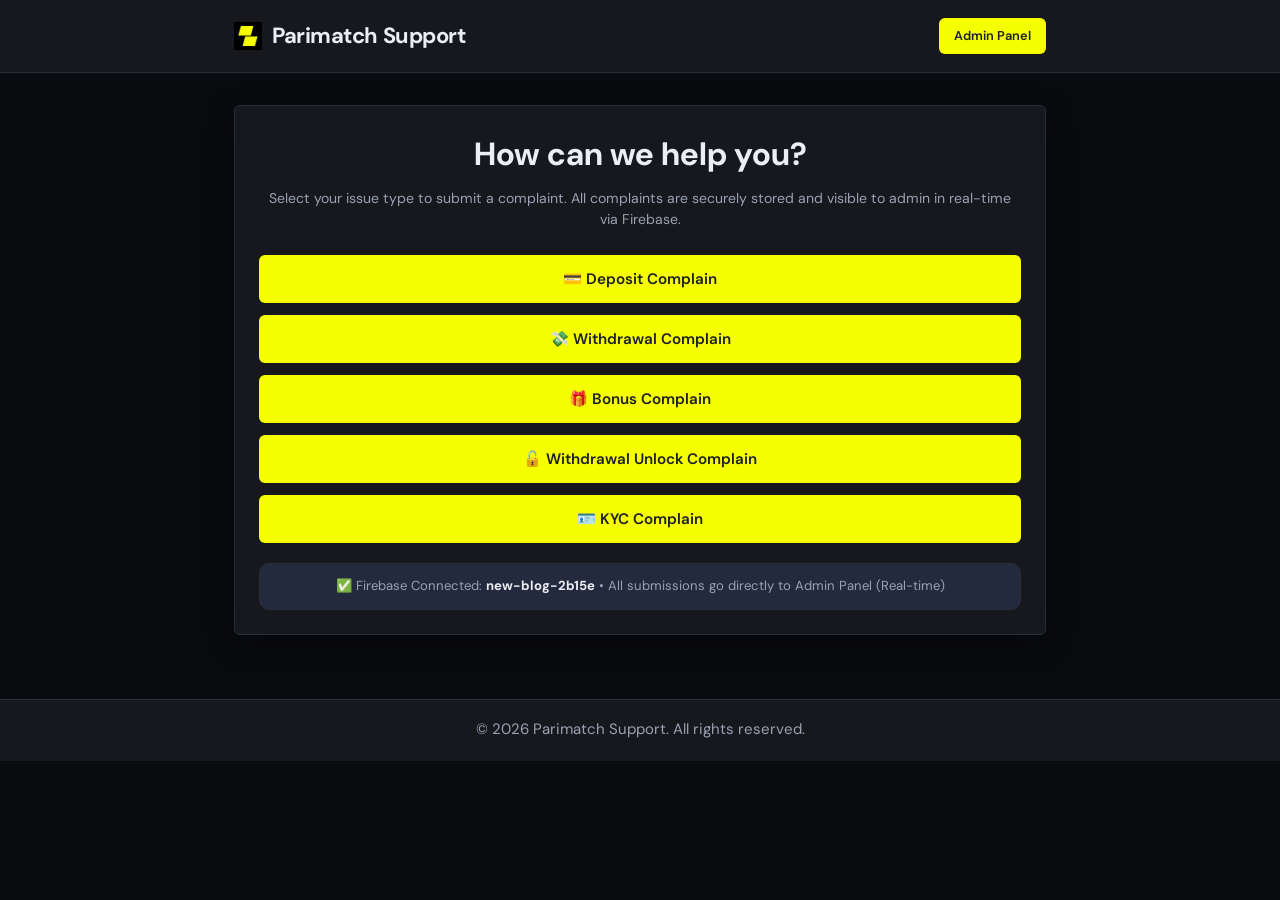
<file: index.html>
<!DOCTYPE html>
<html lang="en" data-theme="dark">
<head>
  <meta charset="UTF-8" />
  <meta name="viewport" content="width=device-width, initial-scale=1.0" />
  <title>Parimatch Support — Help Center</title>
  <link rel="icon" type="image/png" href="assets/logo.png" />
  <link rel="preconnect" href="https://fonts.googleapis.com" />
  <link rel="preconnect" href="https://fonts.gstatic.com" crossorigin />
  <link href="https://fonts.googleapis.com/css2?family=DM+Sans:ital,opsz,wght@0,9..40,400;0,9..40,500;0,9..40,600;0,9..40,700;0,9..40,800;1,9..40,400&display=swap" rel="stylesheet" />
  <link rel="stylesheet" href="assets/own-library.css" />
  <link rel="stylesheet" href="assets/index.css" />
</head>
<body>
  <header class="page-header">
    <div class="header-inner">
      <img class="logo-icon" src="assets/logo.png" alt="Parimatch Support logo" />
      <div class="logo-text">Parimatch Support</div>
      <a class="btn primary" href="admin/index.html" style="margin-left:auto; height:36px; padding:0 14px; font-size:0.8rem;">Admin Panel</a>
    </div>
  </header>

  <main class="container" style="max-width:860px;">
    <div class="card panel complain-anim d2" style="text-align:center;">
      <h1 class="page-title" style="margin-bottom:8px;">How can we help you?</h1>
      <p class="page-sub" style="color:var(--muted); margin-bottom:24px;">Select your issue type to submit a complaint. All complaints are securely stored and visible to admin in real-time via Firebase.</p>
      <div style="display: flex; flex-direction: column; gap: 12px;">
        <a class="btn primary" style="width: 100%; height:48px; font-size:0.95rem;" href="Deposite%20problem/index.html">💳 Deposit Complain</a>
        <a class="btn primary" style="width: 100%; height:48px; font-size:0.95rem;" href="Withdrwal%20problem/index.html">💸 Withdrawal Complain</a>
        <a class="btn primary" style="width: 100%; height:48px; font-size:0.95rem;" href="Bonus%20problem/index.html">🎁 Bonus Complain</a>
        <a class="btn primary" style="width: 100%; height:48px; font-size:0.95rem;" href="Unlock%20%20withdrawal/index.html">🔓 Withdrawal Unlock Complain</a>
        <a class="btn primary" style="width: 100%; height:48px; font-size:0.95rem;" href="Kyc%20problem/index.html">🪪 KYC Complain</a>
      </div>
      <div style="margin-top:20px; padding:12px; background:var(--accent-soft); border:1px solid var(--border); border-radius:10px; font-size:0.82rem; color:var(--muted);">
        ✅ Firebase Connected: <strong style="color:var(--text);">new-blog-2b15e</strong> • All submissions go directly to Admin Panel (Real-time)
      </div>
    </div>
  </main>

  <footer><p>&copy; 2026 Parimatch Support. All rights reserved.</p></footer>
</body>
</html>
</file>
<file: assets/own-library.css>
/* ============================================================
   OWN Library — consolidated design tokens + components
   (unofficial local build: tokens/classes OWN LABRARY se liye hain)
   ============================================================ */

/* ---------- Design tokens ---------- */
:root {
  --bg: #f4f5f7;
  --card: #ffffff;
  --text: #1f2430;
  --muted: #6b7280;
  --border: #e5e7eb;
  --shadow: 0 8px 30px rgba(0, 0, 0, 0.08);
  --accent: #4f6bed;
  --accent-soft: rgba(79, 107, 237, 0.10);
  --yes: #22a06b;
  --yes-soft: rgba(34, 160, 107, 0.12);
  --no: #e5484d;
  --no-soft: rgba(229, 72, 77, 0.12);
  --warn: #c2740a;
  --warn-soft: rgba(194, 116, 10, 0.13);
  --track-off: #d8dce3;
  --radius: 6px;
}

[data-theme="dark"] {
  --bg: #12141a;
  --card: #1c1f28;
  --text: #eceef3;
  --muted: #9aa1b2;
  --border: #2a2e3a;
  --shadow: 0 8px 30px rgba(0, 0, 0, 0.4);
  --accent: #7b92ff;
  --accent-soft: rgba(123, 146, 255, 0.14);
  --yes: #35c98b;
  --yes-soft: rgba(53, 201, 139, 0.16);
  --no: #ff6b6f;
  --no-soft: rgba(229, 72, 77, 0.16);
  --warn: #f0b543;
  --warn-soft: rgba(240, 181, 67, 0.16);
  --track-off: #3a4050;
}

* { box-sizing: border-box; margin: 0; padding: 0; }

body {
  min-height: 100vh;
  background: var(--bg);
  color: var(--text);
  font-family: system-ui, -apple-system, "Segoe UI", Roboto, sans-serif;
  font-size: 15px;
  line-height: 1.55;
  transition: background 0.3s, color 0.3s;
}

:focus-visible { outline: 2px solid var(--accent); outline-offset: 2px; }
[hidden] { display: none !important; }

/* ---------- Theme toggle ---------- */
.theme-toggle {
  width: 46px;
  height: 46px;
  border-radius: var(--radius);
  border: 1px solid var(--border);
  background: var(--card);
  color: var(--text);
  display: flex;
  align-items: center;
  justify-content: center;
  cursor: pointer;
  box-shadow: var(--shadow);
  transition: transform 0.2s, background 0.3s;
}
.theme-toggle:hover { transform: scale(1.08); }
.theme-toggle svg { width: 22px; height: 22px; }
.theme-toggle .icon-sun { display: none; }
[data-theme="dark"] .theme-toggle .icon-sun { display: block; }
[data-theme="dark"] .theme-toggle .icon-moon { display: none; }

/* ---------- Cards / panels ---------- */
.card, .panel {
  background: var(--card);
  border: 1px solid var(--border);
  border-radius: var(--radius);
  box-shadow: var(--shadow);
  padding: 24px;
  transition: background 0.3s, border-color 0.3s;
}
.card h2, .panel h2 {
  font-size: 0.85rem;
  text-transform: uppercase;
  letter-spacing: 0.06em;
  color: var(--muted);
  margin-bottom: 14px;
}
.panel-note { color: var(--muted); font-size: 0.85rem; margin-bottom: 18px; }

/* ---------- Buttons ---------- */
.btn {
  display: inline-flex;
  align-items: center;
  justify-content: center;
  gap: 7px;
  padding: 10px 20px;
  border-radius: var(--radius);
  font-family: inherit;
  font-size: 0.95rem;
  font-weight: 600;
  line-height: 1;
  cursor: pointer;
  border: 1px solid transparent;
  transition: transform 0.15s, opacity 0.2s, background 0.2s, border-color 0.2s, color 0.2s;
}
.btn svg { width: 16px; height: 16px; flex: 0 0 auto; }
.btn:hover:not(:disabled) { transform: translateY(-2px); opacity: 0.92; }
.btn:active:not(:disabled) { transform: translateY(0); }
.btn:disabled { opacity: 0.45; cursor: not-allowed; }
.btn.loading { opacity: 0.8; cursor: progress; }
.btn.primary { background: var(--accent); color: #fff; }
.btn.secondary { background: var(--bg); border-color: var(--border); color: var(--text); }
.btn.secondary:hover:not(:disabled) { border-color: var(--accent); color: var(--accent); }
.btn.success { background: var(--yes); color: #fff; }
.btn.danger { background: var(--no); color: #fff; }
.btn.outline { background: transparent; border-color: var(--border); color: var(--text); }
.btn.outline:hover:not(:disabled) { border-color: var(--accent); color: var(--accent); }
.btn.ghost { background: transparent; color: var(--accent); }
.btn.ghost:hover:not(:disabled) { background: var(--bg); }
.btn.sm { padding: 6px 14px; font-size: 0.82rem; }
.btn.lg { padding: 14px 28px; font-size: 1.05rem; }
.btn.full { width: 100%; }
.spin {
  width: 14px; height: 14px;
  border: 2px solid currentColor;
  border-right-color: transparent;
  border-radius: 50%;
  animation: spin 0.7s linear infinite;
  flex: 0 0 auto;
}
@keyframes spin { to { transform: rotate(360deg); } }

/* ---------- Modal / overlay ---------- */
.overlay {
  position: fixed;
  inset: 0;
  z-index: 70;
  display: flex;
  align-items: center;
  justify-content: center;
  padding: 16px;
  background: rgba(0, 0, 0, 0.5);
  opacity: 0;
  visibility: hidden;
  transition: opacity 0.22s, visibility 0.22s;
}
.overlay.open { opacity: 1; visibility: visible; }
body.no-scroll { overflow: hidden; }

.modal {
  width: min(440px, 100%);
  max-height: calc(100vh - 32px);
  overflow-y: auto;
  background: var(--card);
  border: 1px solid var(--border);
  border-radius: var(--radius);
  box-shadow: 0 24px 60px rgba(0, 0, 0, 0.25);
  padding: 22px;
  transform: scale(0.96) translateY(10px);
  transition: transform 0.22s cubic-bezier(0.2, 0.9, 0.3, 1.05);
}
.overlay.open .modal { transform: scale(1) translateY(0); }
.modal.wide { width: min(560px, 100%); }

.modal-head { display: flex; align-items: flex-start; gap: 12px; margin-bottom: 14px; }
.modal-icon {
  width: 38px; height: 38px;
  border-radius: var(--radius);
  display: flex; align-items: center; justify-content: center;
  flex: 0 0 auto;
}
.modal-icon svg { width: 19px; height: 19px; }
.modal-icon.danger { background: var(--no-soft); color: var(--no); }
.modal-icon.accent { background: var(--accent-soft); color: var(--accent); }
.modal-icon.success { background: var(--yes-soft); color: var(--yes); }
.modal-icon.warning { background: var(--warn-soft); color: var(--warn); }
.modal-title { flex: 1; min-width: 0; padding-top: 1px; }
.modal-title h3 { font-size: 1.05rem; margin-bottom: 3px; }
.modal-title p { color: var(--muted); font-size: 0.85rem; line-height: 1.5; }
.modal-close {
  width: 30px; height: 30px;
  border: 0;
  border-radius: var(--radius);
  background: transparent;
  color: var(--muted);
  display: flex; align-items: center; justify-content: center;
  cursor: pointer;
  flex: 0 0 auto;
  transition: background 0.2s, color 0.2s;
}
.modal-close:hover { background: var(--bg); color: var(--text); }
.modal-close svg { width: 16px; height: 16px; }
.modal-body { color: var(--muted); font-size: 0.87rem; line-height: 1.6; }
.modal-body strong { color: var(--text); }
.modal-field { display: flex; flex-direction: column; gap: 6px; margin-top: 14px; }
.modal-field label { font-size: 0.8rem; font-weight: 600; color: var(--text); }
.modal-field input,
.modal-field select {
  width: 100%;
  height: 42px;
  padding: 0 12px;
  border: 1px solid var(--border);
  border-radius: var(--radius);
  background: var(--card);
  color: var(--text);
  font-family: inherit;
  font-size: 0.9rem;
}
.modal-field input:focus,
.modal-field select:focus {
  outline: none;
  border-color: var(--accent);
  box-shadow: 0 0 0 3px var(--accent-soft);
}
.modal-actions {
  display: flex;
  align-items: center;
  justify-content: flex-end;
  gap: 8px;
  margin-top: 20px;
  flex-wrap: wrap;
}
@media (max-width: 480px) {
  .modal { padding: 18px; }
  .modal-actions .btn { flex: 1; }
}

/* ---------- Select ---------- */
.select-wrap { position: relative; }
.select {
  appearance: none;
  -webkit-appearance: none;
  width: 100%;
  height: 44px;
  padding: 0 40px 0 13px;
  border: 1px solid var(--border);
  border-radius: var(--radius);
  background: var(--card);
  color: var(--text);
  font-family: inherit;
  font-size: 0.9rem;
  cursor: pointer;
  transition: border-color 0.2s, box-shadow 0.2s, background 0.2s;
}
.select:hover { border-color: var(--muted); }
.select:focus { outline: none; border-color: var(--accent); box-shadow: 0 0 0 3px var(--accent-soft); }
.select:disabled { background: var(--bg); color: var(--muted); cursor: not-allowed; }
.select option { background: var(--card); color: var(--text); }
.chev {
  position: absolute;
  right: 13px;
  top: 50%;
  transform: translateY(-50%);
  color: var(--muted);
  pointer-events: none;
  display: flex;
}
.chev svg { width: 16px; height: 16px; }
.help { font-size: 0.75rem; color: var(--muted); line-height: 1.4; }
.help.error { color: var(--no); }
.field.has-error .select { border-color: var(--no); }
.field.has-error .chev { color: var(--no); }

/* ---------- Badges ---------- */
.badge {
  display: inline-flex;
  align-items: center;
  gap: 5px;
  padding: 3px 9px;
  border-radius: var(--radius);
  font-size: 0.72rem;
  font-weight: 700;
  white-space: nowrap;
}
.badge .dot { width: 6px; height: 6px; border-radius: 50%; background: currentColor; }
.badge.success { background: var(--yes-soft); color: var(--yes); }
.badge.warning { background: var(--warn-soft); color: var(--warn); }
.badge.danger { background: var(--no-soft); color: var(--no); }
.badge.info { background: var(--accent-soft); color: var(--accent); }
.badge.neutral { background: var(--bg); color: var(--muted); border: 1px solid var(--border); }
.badge.solid.success { background: var(--yes); color: #fff; }
.badge.solid.warning { background: var(--warn); color: #fff; }
.badge.solid.danger { background: var(--no); color: #fff; }
.badge.solid.info { background: var(--accent); color: #fff; }
.badge.solid.neutral { background: var(--muted); color: #fff; border: 0; }
.badge.sm { padding: 1px 6px; font-size: 0.65rem; }
.badge.lg { padding: 5px 10px; font-size: 0.78rem; }
.badge.pill { border-radius: 999px; }

/* ---------- Alerts ---------- */
.alert {
  display: flex;
  align-items: flex-start;
  gap: 11px;
  padding: 12px 14px;
  border: 1px solid var(--border);
  border-radius: var(--radius);
  background: var(--card);
}
.alert.hidden { display: none; }
.alert-icon {
  width: 30px; height: 30px;
  border-radius: var(--radius);
  display: flex; align-items: center; justify-content: center;
  flex: 0 0 auto;
}
.alert-icon svg { width: 17px; height: 17px; }
.alert-body { flex: 1; min-width: 0; }
.alert-body strong { display: block; font-size: 0.87rem; margin-bottom: 2px; }
.alert-body p { font-size: 0.8rem; line-height: 1.45; color: var(--muted); }
.alert.info { border-color: rgba(79, 107, 237, 0.28); background: rgba(79, 107, 237, 0.07); }
.alert.info .alert-icon { background: var(--accent-soft); color: var(--accent); }
.alert.success { border-color: rgba(34, 160, 107, 0.28); background: rgba(34, 160, 107, 0.07); }
.alert.success .alert-icon { background: var(--yes-soft); color: var(--yes); }
.alert.warning { border-color: rgba(194, 116, 10, 0.30); background: rgba(194, 116, 10, 0.08); }
.alert.warning .alert-icon { background: var(--warn-soft); color: var(--warn); }
.alert.danger { border-color: rgba(229, 72, 77, 0.28); background: rgba(229, 72, 77, 0.07); }
.alert.danger .alert-icon { background: var(--no-soft); color: var(--no); }
[data-theme="dark"] .alert.info { background: rgba(79, 107, 237, 0.12); }
[data-theme="dark"] .alert.success { background: rgba(53, 201, 139, 0.12); }
[data-theme="dark"] .alert.warning { background: rgba(240, 181, 67, 0.12); }
[data-theme="dark"] .alert.danger { background: rgba(229, 72, 77, 0.12); }

/* ---------- App-specific helpers (tokens use karke) ---------- */
.swatch {
  display: inline-block;
  width: 12px; height: 12px;
  border-radius: 50%;
  margin-right: 6px;
  vertical-align: -1px;
  border: 1px solid rgba(0, 0, 0, 0.25);
}

/* dice chips (1-6) */
.dice-row { display: flex; gap: 8px; justify-content: space-between; flex-wrap: wrap; }
.die {
  flex: 1 1 0;
  min-width: 46px;
  min-height: 48px;
  padding: 6px;
  background: var(--card);
  border: 2px solid var(--border);
  border-radius: var(--radius);
  cursor: pointer;
  display: grid;
  grid-template: repeat(3, 1fr) / repeat(3, 1fr);
  place-items: center;
  transition: border-color 0.15s, background 0.15s, transform 0.15s;
}
.die:hover { transform: translateY(-2px); border-color: var(--accent); }
.die[aria-pressed="true"] { background: var(--accent); border-color: var(--accent); }
.die .pip { width: 8px; height: 8px; border-radius: 50%; background: var(--text); }
.die[aria-pressed="true"] .pip { background: #fff; }

/* colour choice chips */
.chips { display: flex; flex-wrap: wrap; gap: 8px; }
.chip {
  flex: 1 1 auto;
  min-width: 120px;
  padding: 11px 10px;
  font-family: inherit;
  font-weight: 700;
  font-size: 0.88rem;
  color: var(--text);
  background: var(--bg);
  border: 2px solid transparent;
  border-radius: var(--radius);
  cursor: pointer;
  transition: border-color 0.15s, background 0.15s;
}
.chip[aria-pressed="true"] { border-color: var(--accent); background: var(--accent-soft); }
.chip:disabled { opacity: 0.4; cursor: not-allowed; }

/* key-value rows inside the result modal */
.kv { display: grid; grid-template-columns: auto 1fr; gap: 6px 12px; font-size: 0.84rem; margin-top: 4px; }
.kv dt { color: var(--muted); font-weight: 600; }
.kv dd { margin: 0; font-weight: 700; text-align: right; }

/* move ranking table */
.rank-table { width: 100%; border-collapse: collapse; font-size: 0.78rem; margin-top: 8px; }
.rank-table th {
  text-align: left;
  font-size: 0.68rem;
  text-transform: uppercase;
  letter-spacing: 0.05em;
  color: var(--muted);
  padding: 6px 8px;
  border-bottom: 1px solid var(--border);
}
.rank-table td { padding: 7px 8px; border-bottom: 1px solid var(--border); }
.rank-table tr.best td { background: var(--accent-soft); font-weight: 700; }
.rank-table tr:last-child td { border-bottom: 0; }
</file>
<file: assets/index.css>
/* Global overrides - matches original dark theme */
body {
  background: #0a0b0f;
  font-family: "DM Sans", system-ui, -apple-system, "Segoe UI", Roboto, sans-serif;
}

/* Header */
.page-header {
  background: #16181e;
  border-bottom: 1px solid var(--border);
  position: sticky;
  top: 0;
  z-index: 100;
}
.header-inner {
  max-width: 860px;
  margin: 0 auto;
  padding: 14px 16px;
  display: flex;
  align-items: center;
  gap: 10px;
}
.logo-icon {
  width: 28px;
  height: 28px;
  flex-shrink: 0;
}
.logo-text {
  flex: 1;
  font-size: 20px;
  font-weight: 700;
  letter-spacing: -0.02em;
}

/* Menu button */
.menu-btn {
  width: 42px;
  height: 42px;
  border: 1px solid var(--border);
  background: #1e2128;
  border-radius: var(--radius);
  color: var(--text);
  display: flex;
  align-items: center;
  justify-content: center;
  cursor: pointer;
  flex-shrink: 0;
  transition: background 0.2s;
}
.menu-btn:hover { background: #242833; }
.menu-btn svg { width: 20px; height: 20px; }

.menu-overlay {
  position: fixed;
  inset: 0;
  background: rgba(0, 0, 0, 0.55);
  z-index: 200;
  opacity: 0;
  visibility: hidden;
  transition: opacity 0.3s, visibility 0.3s;
}
.menu-overlay.open { opacity: 1; visibility: visible; }

.side-menu {
  position: fixed;
  top: 0;
  left: 0;
  height: 100%;
  width: min(300px, 85vw);
  background: #16181e;
  border-right: 1px solid var(--border);
  z-index: 201;
  transform: translateX(-100%);
  transition: transform 0.3s cubic-bezier(0.4, 0, 0.2, 1);
  display: flex;
  flex-direction: column;
  padding: 18px 14px;
  overflow-y: auto;
}
.side-menu.open { transform: translateX(0); }
.side-menu-head {
  display: flex;
  align-items: center;
  gap: 10px;
  padding-bottom: 14px;
  margin-bottom: 10px;
  border-bottom: 1px solid var(--border);
}
.side-menu-head img { width: 26px; height: 26px; }
.side-menu-head span { flex: 1; font-weight: 700; font-size: 1.05rem; }
.side-close {
  width: 34px;
  height: 34px;
  border: 1px solid var(--border);
  background: #1e2128;
  border-radius: var(--radius);
  color: var(--text);
  display: flex;
  align-items: center;
  justify-content: center;
  cursor: pointer;
  flex-shrink: 0;
}
.side-close:hover { background: #242833; }
.side-close svg { width: 16px; height: 16px; }
.side-menu a.side-link {
  display: block;
  padding: 13px 14px;
  color: var(--text);
  text-decoration: none;
  font-size: 0.95rem;
  font-weight: 600;
  border-radius: var(--radius);
  transition: background 0.15s, color 0.15s;
}
.side-menu a.side-link:hover { background: #1e2128; color: #F5FF00; }
.side-menu a.side-link.active { background: #1e2128; color: #F5FF00; }

/* Containers */
.container {
  max-width: 860px;
  margin: 0 auto;
  padding: 24px 16px 48px;
  display: flex;
  flex-direction: column;
  gap: 18px;
}
.container.landing {
  max-width: 860px;
  gap: 20px;
}
.container.site {
  max-width: 1040px;
  padding: 24px 13px 48px;
}
.card, .panel { background: #16181e; }
.page-header, footer { background: #16181e; }


/* Landing specific */
.landing .banner-wrapper {
  padding: 0;
  overflow: hidden;
}
.landing .banner-wrapper img {
  display: block;
  width: 100%;
  height: auto;
}
.banner-fallback {
  display: grid;
  place-items: center;
  min-height: 220px;
  padding: 24px;
  color: var(--muted);
  font-size: 0.88rem;
  text-align: center;
}
.banner-fallback[hidden] { display: none !important; }
.content {
  text-align: center;
  padding: 32px 24px;
}
.content h1 {
  font-size: 1.5rem;
  line-height: 1.3;
  font-weight: 700;
  color: var(--text);
  margin-bottom: 12px;
}
.content p {
  color: var(--muted);
  max-width: 640px;
  margin: 0 auto 22px;
}
.feature-list {
  list-style: none;
  max-width: 480px;
  margin: 0 auto 26px;
  display: flex;
  flex-direction: column;
  gap: 14px;
  text-align: left;
}
.feature-list li {
  display: flex;
  align-items: center;
  gap: 12px;
  font-size: 0.95rem;
  color: var(--text);
}
.feature-icon {
  width: 34px;
  height: 34px;
  border-radius: 50%;
  display: flex;
  align-items: center;
  justify-content: center;
  flex-shrink: 0;
  background: #1e2128;
  color: #c8ccd6;
}
.feature-icon svg { width: 17px; height: 17px; }
.actions {
  display: flex;
  justify-content: center;
  flex-wrap: wrap;
  gap: 10px;
}
.btn.primary {
  background: #F5FF00;
  color: #1c1f28;
  text-decoration: none;
}
.btn.primary:hover:not(:disabled) { background: #E8F100; }

/* Intro overlay */
#introOverlay {
  position: fixed;
  inset: 0;
  z-index: 9999;
  background: transparent;
  opacity: 1;
  transition: opacity 0.7s cubic-bezier(0.4, 0, 0.2, 1);
}
#introOverlay iframe {
  width: 100%;
  height: 100%;
  border: 0;
  display: block;
}
#introOverlay.fade-out { opacity: 0; pointer-events: none; }
body.intro-active { overflow: hidden; }

/* Site specific */
.banner-wrapper {
  padding: 0;
  overflow: hidden;
}
.banner-wrapper img {
  display: block;
  width: 100%;
  height: auto;
}
.problem-heading {
  text-align: center;
  font-size: 1.3rem;
  font-weight: 700;
  color: var(--text);
  margin-top: 6px;
}
.problem-card {
  display: flex;
  flex-direction: column;
  align-items: center;
  gap: 18px;
  padding: 30px 24px;
  text-align: center;
}
.problem-icon {
  width: 72px;
  height: 72px;
  display: block;
}
.problem-title {
  font-size: 1.05rem;
  font-weight: 700;
  color: var(--text);
}
.site .btn.primary {
  width: 100%;
  max-width: 340px;
  padding: 16px 28px;
  font-size: 1.05rem;
  font-weight: 700;
}

/* About / Terms */
.page-title { font-size: 1.6rem; font-weight: 700; margin-bottom: 6px; }
.page-sub { color: var(--muted); font-size: 0.88rem; margin-bottom: 22px; }
.tsec { margin-bottom: 26px; }
.tsec h2 {
  font-size: 1.05rem; font-weight: 700;
  color: #F5FF00; margin-bottom: 10px;
}
.tsec p { color: var(--muted); font-size: 0.92rem; line-height: 1.7; margin-bottom: 10px; }
.tsec ul { color: var(--muted); font-size: 0.92rem; line-height: 1.7; padding-left: 22px; margin-bottom: 10px; }
.tsec li { margin-bottom: 6px; }
.tsec strong { color: var(--text); }
.steps { list-style: none; padding-left: 0; }
.steps li {
  display: flex; gap: 12px; align-items: flex-start;
  margin-bottom: 14px;
}
.step-num {
  width: 28px; height: 28px; border-radius: 50%;
  background: #F5FF00; color: #1c1f28;
  font-weight: 800; font-size: 0.85rem;
  display: flex; align-items: center; justify-content: center;
  flex-shrink: 0;
}

/* All complains */
.empty-state {
  display: flex;
  flex-direction: column;
  align-items: center;
  gap: 16px;
  padding: 44px 24px;
  text-align: center;
}
.empty-icon {
  width: 64px; height: 64px;
  border-radius: 50%;
  background: #1e2128;
  display: flex; align-items: center; justify-content: center;
  color: #c8ccd6;
}
.empty-icon svg { width: 28px; height: 28px; }
.empty-state h2 { font-size: 1.15rem; font-weight: 700; }
.empty-state p { color: var(--muted); font-size: 0.9rem; max-width: 420px; line-height: 1.6; }

@media (min-width: 768px) {
  .header-inner { padding: 18px 24px; }
  .logo-text { font-size: 22px; }
  .container { padding: 32px 24px 64px; }
  .container.site { padding: 32px 19px 64px; }
  .content { padding: 40px 32px; }
  .content h1 { font-size: 2rem; }
  .content p { font-size: 1.05rem; }
  .page-title { font-size: 2rem; }
}

/* ---------- Complain pages (Site) ---------- */
.complain-head {
  display: flex;
  align-items: center;
  gap: 14px;
  margin-bottom: 10px;
}
.complain-icon-wrap {
  width: 52px;
  height: 52px;
  border-radius: var(--radius);
  background: #1e2128;
  border: 1px solid var(--border);
  display: flex;
  align-items: center;
  justify-content: center;
  flex-shrink: 0;
}
.complain-icon-wrap img {
  width: 28px;
  height: 28px;
}
.back-link {
  display: inline-flex;
  align-items: center;
  gap: 6px;
  color: var(--muted);
  font-size: 0.88rem;
  font-weight: 600;
  text-decoration: none;
  margin-bottom: 14px;
}
.back-link:hover { color: #F5FF00; }
.back-link svg { width: 16px; height: 16px; }

.form-grid {
  display: grid;
  gap: 16px;
}
@media (min-width: 620px) {
  .form-grid.two { grid-template-columns: 1fr 1fr; }
}
.form-group {
  display: flex;
  flex-direction: column;
  gap: 7px;
}
.form-group label {
  font-size: 0.85rem;
  font-weight: 700;
  color: var(--text);
}
.form-group label span.req { color: #ff6b6f; margin-left: 3px; }
.form-group input,
.form-group select,
.form-group textarea {
  width: 100%;
  border: 1px solid var(--border);
  border-radius: var(--radius);
  background: #1e2128;
  color: var(--text);
  font-family: inherit;
  font-size: 0.92rem;
  padding: 11px 13px;
  transition: border-color 0.2s, box-shadow 0.2s;
}
.form-group input { height: 44px; }
.form-group select { height: 44px; cursor: pointer; }
.form-group textarea {
  min-height: 110px;
  resize: vertical;
  line-height: 1.6;
}
.form-group input::placeholder,
.form-group textarea::placeholder { color: var(--muted); opacity: 0.9; }
.form-group input:focus,
.form-group select:focus,
.form-group textarea:focus {
  outline: none;
  border-color: #F5FF00;
  box-shadow: 0 0 0 3px rgba(245,255,0,0.12);
}
.form-hint {
  font-size: 0.78rem;
  color: var(--muted);
  line-height: 1.4;
}
.form-actions {
  display: flex;
  gap: 12px;
  margin-top: 6px;
  flex-wrap: wrap;
}
.form-actions .btn.primary {
  min-width: 160px;
}
.form-note {
  background: #1e2128;
  border: 1px solid var(--border);
  border-radius: var(--radius);
  padding: 12px 14px;
  color: var(--muted);
  font-size: 0.85rem;
  line-height: 1.6;
  margin-top: 8px;
}
.form-note strong { color: var(--text); }

/* ---------- File Upload — simple & clean ---------- */
.file-upload-simple {
  height: 44px;
  border: 1px solid var(--border);
  background: #1e2128;
  border-radius: var(--radius);
  display: flex;
  align-items: center;
  gap: 10px;
  padding: 0 10px 0 12px;
  cursor: pointer;
  transition: border-color 0.2s, box-shadow 0.2s;
}
.file-upload-simple:hover {
  border-color: #3a4050;
}
.file-upload-simple:focus-within {
  border-color: #F5FF00;
  box-shadow: 0 0 0 3px rgba(245,255,0,0.12);
}
.file-upload-icon-simple {
  width: 28px;
  height: 28px;
  border-radius: 6px;
  background: #252a36;
  display: flex;
  align-items: center;
  justify-content: center;
  color: var(--muted);
  flex-shrink: 0;
}
.file-upload-icon-simple svg { width: 14px; height: 14px; }
.file-upload-name-simple {
  flex: 1;
  font-size: 0.88rem;
  color: var(--muted);
  white-space: nowrap;
  overflow: hidden;
  text-overflow: ellipsis;
}
.file-upload-browse {
  font-size: 0.82rem;
  font-weight: 700;
  color: #1c1f28;
  background: #F5FF00;
  padding: 6px 12px;
  border-radius: 6px;
  flex-shrink: 0;
}
.file-upload-clear {
  width: 26px;
  height: 26px;
  border-radius: 50%;
  border: 1px solid var(--border);
  background: #16181e;
  color: var(--muted);
  display: flex;
  align-items: center;
  justify-content: center;
  cursor: pointer;
  font-size: 12px;
  flex-shrink: 0;
}

/* ---------- All Complains - stored items ---------- */
.complain-item {
  position: relative;
  display: flex;
  flex-direction: column;
  gap: 14px;
  padding: 20px;
}

/* Status pill — card ke top-right corner pe (upper side) */
.complain-status {
  position: absolute;
  top: 0;
  right: 0;
  padding: 6px 16px;
  border-radius: 0 var(--radius) 0 12px;
  font-size: 0.72rem;
  font-weight: 700;
  letter-spacing: 0.05em;
  text-transform: uppercase;
  line-height: 1.2;
  box-shadow: 0 4px 14px rgba(0, 0, 0, 0.25);
}
.complain-status.warning { background: var(--warn); color: #1a1205; }
.complain-status.success { background: var(--yes); color: #fff; }
.complain-status.danger { background: var(--no); color: #fff; }
.complain-item-head {
  display: flex;
  justify-content: space-between;
  align-items: center;
  gap: 10px;
  flex-wrap: wrap;
  /* corner status pill se takra na jaye */
  padding-right: 96px;
  min-height: 22px;
}
.complain-item-date {
  font-size: 0.78rem;
  color: var(--muted);
}
.complain-item-title {
  font-size: 1.05rem;
  font-weight: 700;
  color: var(--text);
}
.complain-details-grid {
  display: grid;
  grid-template-columns: 1fr 1fr;
  gap: 10px 16px;
  background: #1e2128;
  border: 1px solid var(--border);
  border-radius: var(--radius);
  padding: 14px;
}
@media (max-width: 520px) {
  .complain-details-grid { grid-template-columns: 1fr; }
}
.complain-detail {
  display: flex;
  flex-direction: column;
  gap: 2px;
}
.complain-detail-label {
  font-size: 0.72rem;
  font-weight: 700;
  color: var(--muted);
  text-transform: uppercase;
  letter-spacing: 0.04em;
}
.complain-detail-value {
  font-size: 0.9rem;
  color: var(--text);
  word-break: break-all;
}
.complain-files {
  display: flex;
  flex-direction: column;
  gap: 10px;
}
.complain-files-title {
  font-size: 0.78rem;
  font-weight: 700;
  color: var(--muted);
  text-transform: uppercase;
  letter-spacing: 0.05em;
}
.complain-file-list {
  display: flex;
  flex-direction: column;
  gap: 8px;
}
.complain-file-row {
  display: flex;
  align-items: center;
  gap: 10px;
  border: 1px solid var(--border);
  background: #1e2128;
  border-radius: var(--radius);
  padding: 10px 12px;
}
.complain-file-icon {
  width: 34px;
  height: 34px;
  flex: 0 0 auto;
  display: grid;
  place-items: center;
  border-radius: 8px;
  background: var(--accent-soft);
  color: var(--accent);
}
.complain-file-icon svg { width: 17px; height: 17px; }
.complain-file-meta {
  display: flex;
  flex-direction: column;
  gap: 2px;
  min-width: 0;
  flex: 1;
}
.complain-file-name {
  font-size: 0.86rem;
  font-weight: 600;
  color: var(--text);
}
.complain-file-sub {
  font-size: 0.72rem;
  color: var(--muted);
  word-break: break-all;
}
.complain-file-btn {
  flex: 0 0 auto;
  display: inline-flex;
  align-items: center;
  gap: 6px;
  text-decoration: none;
}
.complain-file-btn svg { width: 15px; height: 15px; }

/* ---------- File viewer (attachment popup) ---------- */
.file-viewer {
  width: min(760px, 94vw);
  max-height: calc(100vh - 32px);
  display: flex;
  flex-direction: column;
  gap: 12px;
  background: var(--card);
  border: 1px solid var(--border);
  border-radius: var(--radius);
  box-shadow: 0 24px 60px rgba(0, 0, 0, 0.35);
  padding: 14px;
  transform: scale(0.96) translateY(10px);
  transition: transform 0.22s cubic-bezier(0.2, 0.9, 0.3, 1.05);
}
.overlay.open .file-viewer { transform: scale(1) translateY(0); }
.file-viewer-head {
  display: flex;
  align-items: center;
  justify-content: space-between;
  gap: 12px;
}
.file-viewer-title {
  font-size: 0.9rem;
  font-weight: 600;
  color: var(--text);
  overflow: hidden;
  text-overflow: ellipsis;
  white-space: nowrap;
}
.file-viewer-body {
  flex: 1;
  min-height: 0;
  display: grid;
  place-items: center;
  background: #0d0f14;
  border-radius: var(--radius);
  overflow: auto;
  padding: 8px;
}
.file-viewer-body img {
  display: block;
  max-width: 100%;
  max-height: 68vh;
  object-fit: contain;
  border-radius: 4px;
}
.file-viewer-foot {
  display: flex;
  align-items: center;
  justify-content: space-between;
  gap: 10px;
}
.file-viewer-foot .btn { text-decoration: none; }

.complain-item-foot {
  display: flex;
  justify-content: space-between;
  align-items: center;
  border-top: 1px solid var(--border);
  padding-top: 12px;
  margin-top: 4px;
}
.complain-item-id {
  font-size: 0.75rem;
  color: var(--muted);
}

/* ---------- Swap Loader — fully page, card color (#16181e) ---------- */
.swap-loader-backdrop {
  position: fixed;
  inset: 0;
  z-index: 10000;
  background: #16181e;
  display: flex;
  align-items: center;
  justify-content: center;
  padding-top: env(safe-area-inset-top, 0px);
  padding-bottom: env(safe-area-inset-bottom, 0px);
}
.swap-loader-overlay,
.swap-loader-inline {
  display: flex;
  flex-direction: column;
  align-items: center;
  gap: 18px;
}
.swap-loader {
  width: min(40vw, 160px);
  height: auto;
  overflow: visible;
}
.swap-loader polygon { fill: #faff00; }
.swap-loader-t { animation: swapR 1.4s ease-in-out infinite; }
.swap-loader-b { animation: swapL 1.4s ease-in-out infinite; }
@keyframes swapR { 0%,100%{transform:translateX(0)} 50%{transform:translateX(90px)} }
@keyframes swapL { 0%,100%{transform:translateX(0)} 50%{transform:translateX(-90px)} }
@media (prefers-reduced-motion:reduce){ .swap-loader-t,.swap-loader-b{animation-duration:3s} }
.swap-loader-text {
  color: #faff00;
  font-size: 0.88rem;
  font-weight: 600;
  letter-spacing: 0.04em;
  opacity: 0.9;
}
/* inline variant for forms */
.swap-loader-inline .swap-loader { width: min(32vw, 110px); }
/* page transition loader — fully page same as card color */
.swap-loader-backdrop.is-page {
  background: #16181e;
  backdrop-filter: none;
  -webkit-backdrop-filter: none;
}

.swap-loader-card {
  background: transparent;
  border: none;
  border-radius: 0;
  box-shadow: none;
  padding: 0;
  display: flex;
  flex-direction: column;
  align-items: center;
  gap: 18px;
  min-width: 0;
  max-width: none;
}



/* ---------- Complaint Page Opening Animation — line by line left -> right COOL ---------- */
@keyframes complainSlideIn {
  0% { opacity: 0; transform: translateX(-90px) scale(0.98); filter: blur(2px); }
  55% { opacity: 1; filter: blur(0); }
  100% { opacity: 1; transform: translateX(0) scale(1); filter: blur(0); }
}
.complain-open {
  overflow-x: clip;
}
.complain-anim {
  opacity: 0;
  animation: complainSlideIn 0.76s cubic-bezier(0.16, 1, 0.3, 1) forwards;
  will-change: transform, opacity, filter;
}
.complain-anim.d1 { animation-delay: 0.08s; }
.complain-anim.d2 { animation-delay: 0.20s; }
.complain-anim.d3 { animation-delay: 0.32s; }
.complain-anim.d4 { animation-delay: 0.44s; }
.complain-anim.d5 { animation-delay: 0.56s; }
.complain-anim.d6 { animation-delay: 0.68s; }
.complain-anim.d7 { animation-delay: 0.80s; }
.complain-anim.d8 { animation-delay: 0.92s; }
.complain-anim.d9 { animation-delay: 1.04s; }

@media (prefers-reduced-motion: reduce) {
  .complain-anim { animation: none; opacity: 1; transform: none; filter: none; }
}

/* ---------- Professional Footer — minimal, not extra ---------- */
footer {
  border-top: 1px solid var(--border);
  background: #16181e;
  color: var(--muted);
  padding: 18px 16px 20px;
  text-align: center;
}
.footer-prof {
  max-width: 860px;
  margin: 0 auto 12px;
  display: flex;
  flex-wrap: wrap;
  align-items: center;
  justify-content: center;
  gap: 8px 14px;
  font-size: 0.74rem;
  font-weight: 500;
  letter-spacing: 0.02em;
  color: var(--muted);
  opacity: 0.85;
}
.footer-prof .fp-item {
  display: inline-flex;
  align-items: center;
  gap: 6px;
  white-space: nowrap;
}
.footer-prof .fp-item svg {
  width: 13px;
  height: 13px;
  opacity: 0.9;
  flex-shrink: 0;
}
.footer-prof .fp-dot {
  opacity: 0.35;
  font-weight: 700;
}
.footer-main {
  max-width: 860px;
  margin: 0 auto;
  display: flex;
  flex-wrap: wrap;
  align-items: center;
  justify-content: center;
  gap: 10px 18px;
  font-size: 0.82rem;
  line-height: 1.5;
}
.footer-main p {
  margin: 0;
  color: var(--muted);
  font-size: 0.82rem;
}
.footer-nav {
  display: inline-flex;
  align-items: center;
  gap: 14px;
  flex-wrap: wrap;
}
.footer-nav a {
  color: var(--muted);
  text-decoration: none;
  font-size: 0.82rem;
  font-weight: 500;
  transition: color 0.2s;
}
.footer-nav a:hover { color: #F5FF00; }
.footer-nav .sep { opacity: 0.25; }
@media (max-width: 520px) {
  .footer-prof { font-size: 0.70rem; gap: 6px 10px; }
  .footer-main { flex-direction: column; gap: 8px; }
}

/* ---------- Live Chat Page — professional chat UI ---------- */
.chat-page { padding-bottom: 12px; }
.chat-header {
  display: flex;
  align-items: center;
  gap: 12px;
  padding: 14px 16px !important;
}
.chat-head-info { flex:1; display:flex; align-items:center; gap:10px; min-width:0; }
.chat-avatar {
  width: 38px; height: 38px; border-radius:50%; background:#F5FF00; color:#16181e;
  display:flex; align-items:center; justify-content:center; font-weight:800; font-size:1rem; flex-shrink:0;
}
.chat-title { font-weight:700; font-size:0.95rem; color:var(--text); line-height:1.2; }
.chat-sub { font-size:0.73rem; color:var(--muted); display:flex; align-items:center; gap:6px; margin-top:2px; }
.online-dot { width:8px; height:8px; border-radius:50%; background:#22c55e; display:inline-block; box-shadow:0 0 0 3px rgba(34,197,94,0.18); }
.chat-shell {
  padding: 0 !important;
  overflow: hidden;
  display: flex; flex-direction: column;
  min-height: 520px;
  max-height: calc(100vh - 210px);
  background: #16181e;
}
.chat-list {
  flex:1; overflow-y:auto; padding:18px 14px; display:flex; flex-direction:column; gap:12px;
  scroll-behavior:smooth;
}
.chat-list::-webkit-scrollbar{ width:6px; } .chat-list::-webkit-scrollbar-thumb{ background:#2a2e3a; border-radius:6px; }
.chat-empty { text-align:center; padding: 36px 18px; color:var(--muted); }
.chat-empty-icon { width:56px; height:56px; margin:0 auto 14px; color:#3a4050; display:flex; align-items:center; justify-content:center; background:#1e2128; border-radius:50%; border:1px solid var(--border); }
.chat-empty-icon svg{ width:28px; height:28px; }
.chat-empty h3{ color:var(--text); font-size:1rem; margin-bottom:6px; }
.chat-empty p{ font-size:0.84rem; line-height:1.5; max-width:420px; margin:0 auto; }
.chat-date-sep { display:flex; align-items:center; justify-content:center; margin:6px 0; }
.chat-date-sep span{ background:#1e2128; border:1px solid var(--border); color:var(--muted); font-size:0.71rem; font-weight:600; padding:4px 10px; border-radius:20px; letter-spacing:0.02em; }
.chat-bubble-row { display:flex; width:100%; }
.chat-bubble-row.user { justify-content:flex-end; }
.chat-bubble-row.support { justify-content:flex-start; }
.chat-bubble {
  max-width: 78%; background:#1e2128; border:1px solid var(--border); border-radius:16px; padding:10px 12px 6px; position:relative;
  display:flex; flex-direction:column; gap:8px;
}
.chat-bubble-row.user .chat-bubble { background:#F5FF00; border-color:#e5de00; color:#16181e; border-bottom-right-radius:6px; }
.chat-bubble-row.support .chat-bubble { border-bottom-left-radius:6px; }
.chat-text { font-size:0.92rem; line-height:1.45; word-break:break-word; white-space:pre-wrap; }
.chat-bubble-row.user .chat-text{ color:#16181e; }
.chat-file { border-radius:10px; overflow:hidden; }
.chat-img { max-width:220px; max-height:200px; border-radius:10px; display:block; border:1px solid var(--border); }
.chat-file-card { display:flex; align-items:center; gap:10px; background:#252a36; border:1px solid var(--border); border-radius:10px; padding:10px 12px; min-width:200px; }
.chat-bubble-row.user .chat-file-card{ background:#fff9b0; border-color:#e8e000; }
.chat-file-icon{ width:32px; height:32px; border-radius:8px; background:#16181e; color:#F5FF00; display:flex; align-items:center; justify-content:center; flex-shrink:0; }
.chat-file-icon svg{ width:16px; height:16px; }
.chat-file-meta{ flex:1; min-width:0; }
.chat-file-name{ font-size:0.85rem; font-weight:600; white-space:nowrap; overflow:hidden; text-overflow:ellipsis; max-width:160px; }
.chat-file-size{ font-size:0.7rem; color:var(--muted); margin-top:2px; }
.chat-bubble-row.user .chat-file-size{ color:#4a4d00; }
.chat-file-dl{ font-size:0.78rem; font-weight:700; color:var(--accent); background:#16181e; border:1px solid var(--border); padding:6px 10px; border-radius:8px; text-decoration:none; flex-shrink:0; }
.chat-bubble-row.user .chat-file-dl{ background:#16181e; color:#F5FF00; border-color:#16181e; }
.chat-meta { display:flex; align-items:center; gap:6px; font-size:0.68rem; color:var(--muted); justify-content:flex-end; }
.chat-bubble-row.user .chat-meta{ color:#3a3e00; opacity:0.8; }
.chat-check{ font-size:0.72rem; letter-spacing:0.02em; }
.chat-actions { position:absolute; top:6px; right:6px; }
.ca-btn{ width:26px; height:26px; border-radius:50%; border:1px solid var(--border); background:#16181e; color:var(--muted); display:flex; align-items:center; justify-content:center; cursor:pointer; font-size:0.9rem; line-height:1; }
.chat-bubble-row.user .ca-btn{ background:#16181e; color:#F5FF00; border-color:#16181e; }
.chat-menu { position:absolute; top:30px; right:0; background:#1c1f28; border:1px solid var(--border); border-radius:10px; box-shadow:0 8px 24px rgba(0,0,0,0.35); padding:6px; display:flex; flex-direction:column; gap:4px; min-width:120px; z-index:10; }
.chat-menu button{ display:flex; align-items:center; gap:8px; background:none; border:none; color:var(--text); font-size:0.84rem; padding:8px 10px; border-radius:8px; cursor:pointer; text-align:left; width:100%; }
.chat-menu button:hover{ background:#252a36; }
.chat-menu button.danger{ color:#ff6b6f; }
.chat-menu button svg{ flex-shrink:0; }
.chat-attach-preview { display:flex; align-items:center; gap:10px; background:#1e2128; border-top:1px solid var(--border); border-bottom:1px solid var(--border); padding:10px 12px; }
.chat-attach-preview img{ width:48px; height:48px; object-fit:cover; border-radius:8px; border:1px solid var(--border); }
.attach-file-row{ display:flex; align-items:center; gap:8px; font-size:0.85rem; }
.attach-file-row .muted{ color:var(--muted); font-size:0.75rem; }
.attach-remove{ margin-left:auto; width:28px; height:28px; border-radius:50%; border:1px solid var(--border); background:#16181e; color:var(--muted); cursor:pointer; }
.chat-inputbar { display:flex; align-items:center; gap:8px; padding:10px 12px; border-top:1px solid var(--border); background:#16181e; }
.chat-attach-btn{ width:40px; height:40px; border-radius:10px; border:1px solid var(--border); background:#1e2128; color:var(--muted); display:flex; align-items:center; justify-content:center; cursor:pointer; flex-shrink:0; }
.chat-attach-btn:hover{ border-color:#3a4050; color:var(--text); }
.chat-attach-btn svg{ width:16px; height:16px; }
.chat-input{ flex:1; height:40px; border:1px solid var(--border); border-radius:10px; background:#1e2128; color:var(--text); padding:0 12px; font-family:inherit; font-size:0.92rem; outline:none; }
.chat-input:focus{ border-color:#F5FF00; box-shadow:0 0 0 3px rgba(245,255,0,0.12); }
.chat-input::placeholder{ color:var(--muted); }
.chat-send{ height:40px; padding:0 14px; border-radius:10px; display:inline-flex; align-items:center; gap:6px; flex-shrink:0; }
.chat-hint{ text-align:center; font-size:0.70rem; color:var(--muted); padding:6px 12px 10px; opacity:0.7; }
.chat-toast{ position:fixed; bottom:18px; left:50%; transform:translateX(-50%); background:#1c1f28; border:1px solid var(--border); color:var(--text); padding:8px 14px; border-radius:20px; font-size:0.84rem; box-shadow:0 8px 24px rgba(0,0,0,0.4); z-index:10001; }
.btn.ghost{ background:#1e2128; border:1px solid var(--border); color:var(--text); }
.btn.ghost:hover{ background:#252a36; }
.btn.small{ height:34px; padding:0 12px; font-size:0.82rem; border-radius:8px; }
@media (max-width: 560px){
  .chat-bubble{ max-width:86%; }
  .chat-shell{ min-height:460px; max-height: calc(100vh - 170px); }
}


/* Chat fullpage layout */
.chat-page.chat-fullpage { padding-bottom: 12px; }
.chat-page.chat-fullpage .chat-back-card {
  padding: 14px 16px !important;
}
.chat-page.chat-fullpage .chat-shell {
  min-height: 68vh;
  height: calc(100vh - 170px);
  max-height: none;
  display: flex;
  flex-direction: column;
}
@media (min-width: 768px){
  .chat-page.chat-fullpage .chat-shell { height: calc(100vh - 150px); }
}
.chat-topbar {
  display: flex;
  align-items: center;
  justify-content: space-between;
  gap: 12px;
  padding: 14px 16px;
  border-bottom: 1px solid var(--border);
  background: #16181e;
  flex-shrink: 0;
}
.chat-topbar-left {
  display: flex;
  align-items: center;
  gap: 10px;
  min-width: 0;
  flex: 1;
}
.chat-topbar .chat-avatar { flex-shrink: 0; }
.chat-head-text {
  display: flex;
  flex-direction: row;
  align-items: center;
  gap: 8px;
  min-width: 0;
  flex-wrap: nowrap;
  white-space: nowrap;
}
.chat-head-text .chat-title {
  font-weight: 700;
  font-size: 0.95rem;
  color: var(--text);
  white-space: nowrap;
}
.chat-head-text .chat-sub {
  font-size: 0.78rem;
  color: var(--muted);
  display: flex;
  align-items: center;
  gap: 6px;
  white-space: nowrap;
}
.chat-head-text .chat-sub .online-dot { flex-shrink: 0; }
@media (max-width: 480px){
  .chat-head-text { flex-direction: column; align-items: flex-start; gap: 2px; white-space: normal; }
  .chat-head-text .chat-title { font-size: 0.9rem; }
  .chat-head-text .chat-sub { font-size: 0.72rem; }
  .chat-topbar { padding: 12px 14px; }
}
</file>
